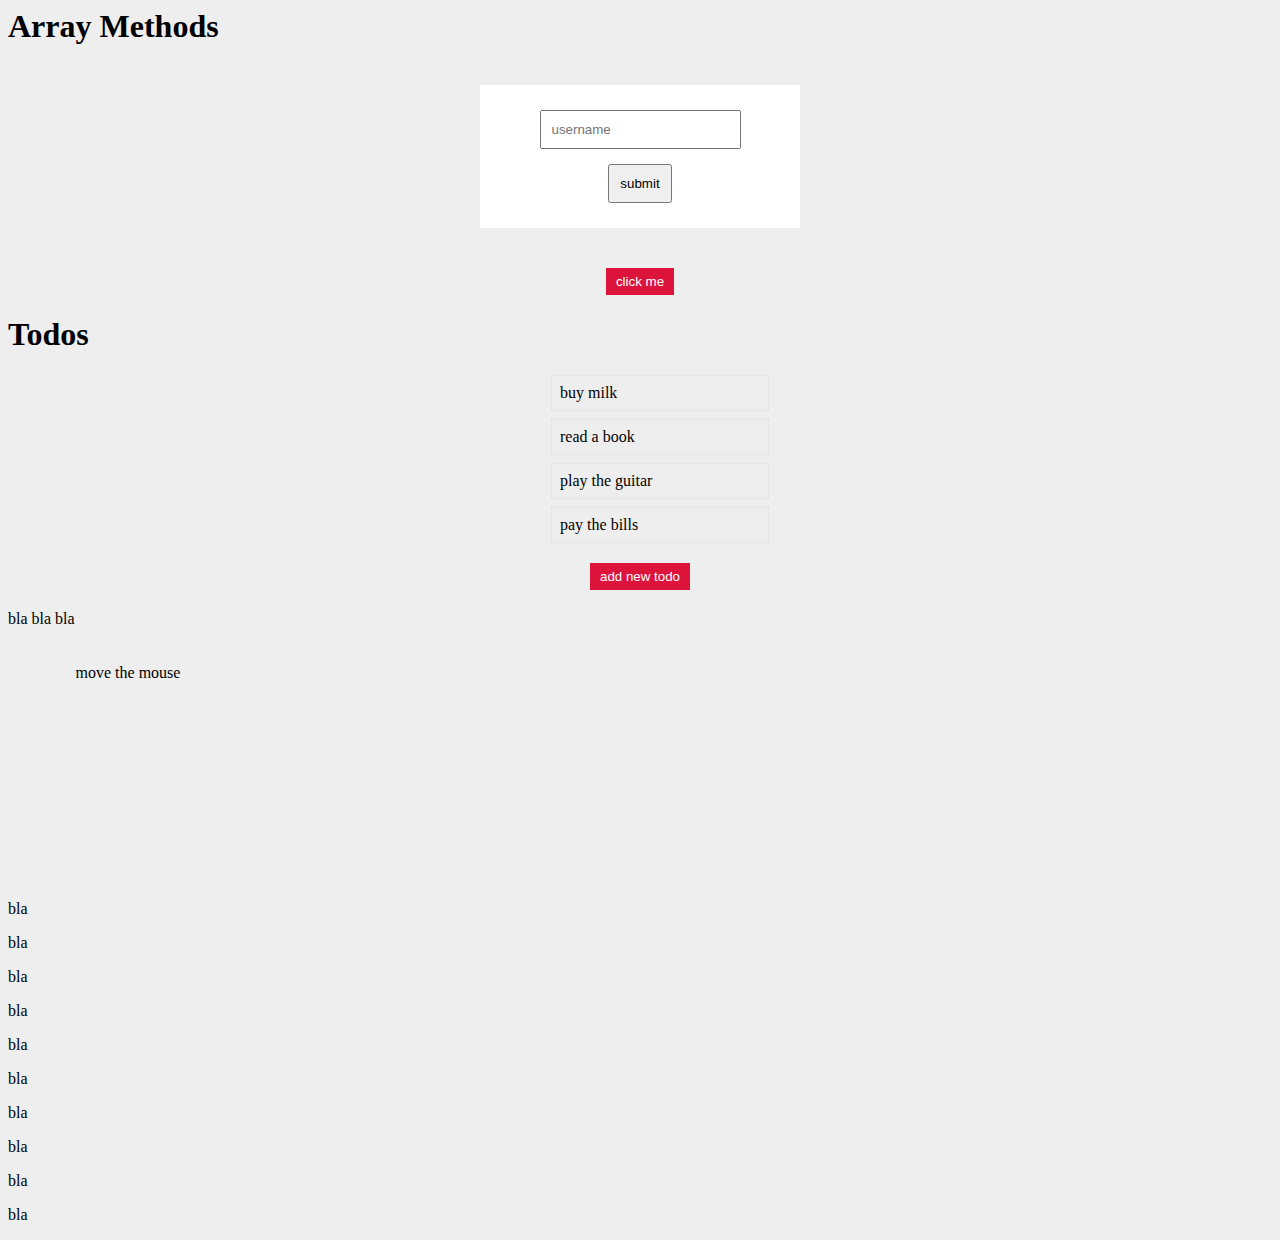
<file: chapter1/index.html>
<html lang="en">
<head>
    <meta charset="UTF-8">
    <meta http-equiv="X-UA-Compatible" content="IE=edge">
    <meta name="viewport" content="width=device-width, initial-scale=1.0">
    <title>Document</title>
    <link rel="stylesheet" href="styles.css">
    <title>JArray method</title>
    <style>
        li{
            list-style-type: none;
            max-width: 200px;
            padding: 8px;
            margin: 8px auto;
            background: #eee;
            border: 1px dotted #ddd;
        }
        .box{
            width: 200px;
            height: 200px;
            margin: 10px 0;
            background: #eee;
            text-align: center;
            padding: 20px;
        }
        body{
            background: #eee;
        }
        form{
            max-width: 300px;
            margin: 40px auto;
            background: white;
            padding: 10px;
        }
        input{
            display: block;
            margin: 15px auto;
            padding: 10px;
        }
        .success{
            border: 2px solid limegreen;
        }
        .error{
            border: 2px solid crimson;
        }
    </style>
</head>
<body>

    <h1>Array Methods</h1>

    <form class="signup-form">
        <input type="text" id="username" placeholder="username">
        <input type="submit" value="submit">
        <div class="feedback"></div>
    </form>
 
    <button>click me</button>
    <div class="popup-wrapper">
        <div class="popup">
            <div class="popup-close">x</div>
            <div class="popup-content">
                <h2>ninja sale</h2>
                <p>50% of all ninja</p>
                <a href="#">view clothing</a>
        </div>
    </div>
    </div> 
     <h1>Todos</h1>
<ul>
    <li>buy milk</li>
    <li>read a book</li>
    <li>play the guitar</li>
    <li>pay the bills</li>
</ul>

<button>add new todo</button> 

 <p class="copy-me">bla bla bla</p>
<div class="box">move the mouse</div>
<p>bla</p>
<p>bla</p>
<p>bla</p>
<p>bla</p>
<p>bla</p>
<p>bla</p>
<p>bla</p>
<p>bla</p>
<p>bla</p>
<p>bla</p>  
    <script src="arrays.js"></script>
</body>
</html>
</file>
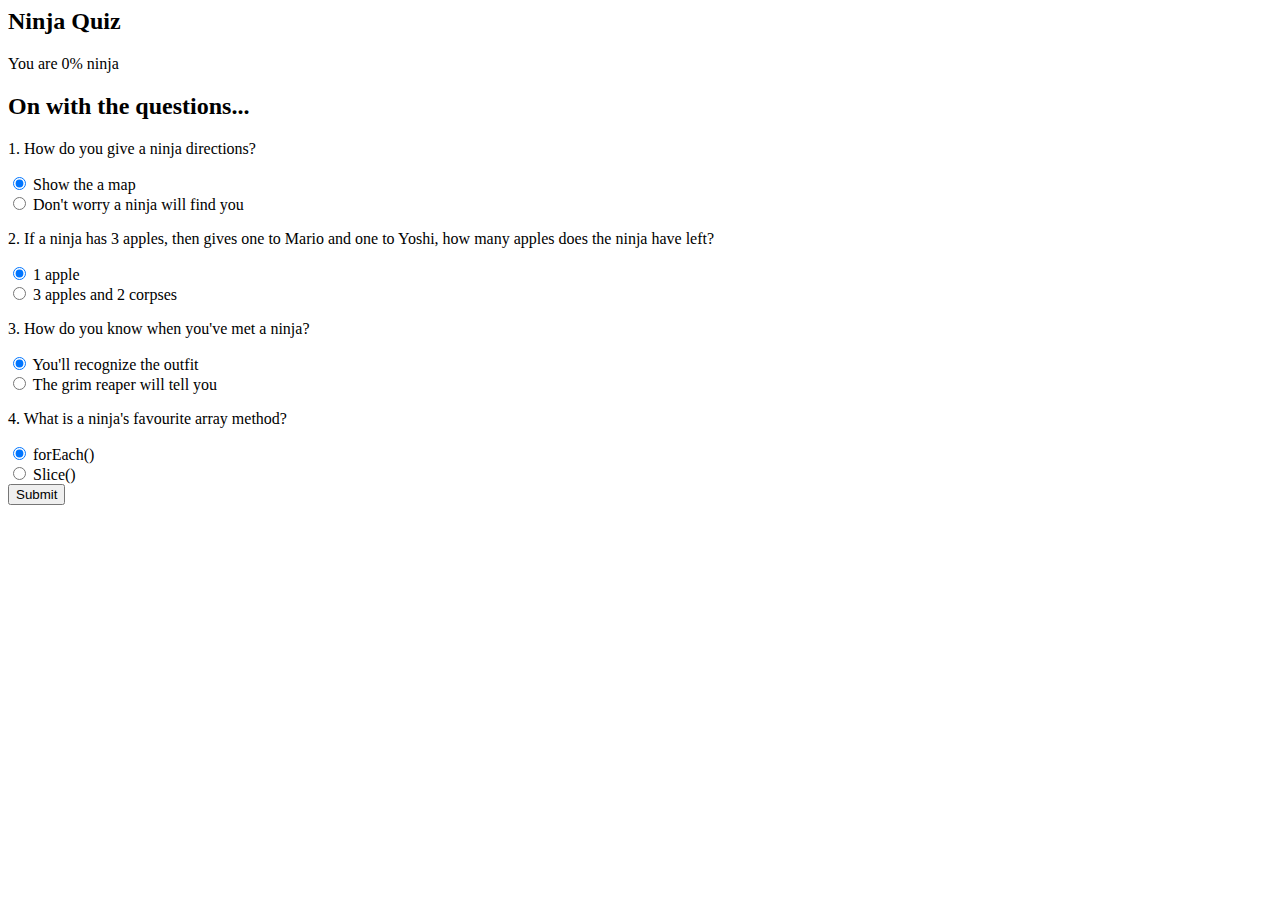
<file: chapter1/ninja_quiz/index.html>
<html lang="en">
<head>
    <meta charset="UTF-8">
    <meta http-equiv="X-UA-Compatible" content="IE=edge">
    <meta name="viewport" content="width=device-width, initial-scale=1.0">
    <title>Ninja Quiz</title>
    <link href="https://cdn.jsdelivr.net/npm/bootstrap@5.2.1/dist/css/bootstrap.min.css" rel="stylesheet" integrity="sha384-iYQeCzEYFbKjA/T2uDLTpkwGzCiq6soy8tYaI1GyVh/UjpbCx/TYkiZhlZB6+fzT" crossorigin="anonymous">

</head>
<body>

<!--top section-->

<div class="intro py-3 bg-white text-center">
    <div class="container">
        <h2 class="text-primary display-3 my-4">
            Ninja Quiz
        </h2>
    </div>
</div>

<!--result section-->
<div class="result py-4 d-none bg-light text-center">
    <div class="container lead">
        <p>You are <span class="text-primary display-4 p-3">0%</span> ninja</p>
    </div>
</div>
<!--quiz section-->

<div class="quiz py-4 bg-primary">
    <div class="container">
       <h2 class="my-5 text-white">
        On with the questions...
       </h2>

       <form class="quiz-form text-light">
        <div class="my-5">
            <p class="lead font-weight-normal">1. How do you give a ninja directions?</p>
            <div class="form-check my-2 text-white-50">
                <input type="radio" name="q1" value="A" checked>
                <label class="form-check-label">Show the a map</label>
            </div>
            <div class="form-check my-2 text-white-50">
                <input type="radio" name="q1" value="B">
                <label class="form-check-label">Don't worry a ninja will find you</label>
            </div>
        </div>
        <!----------------------------------------------------------------------->
        <div class="my-5">
            <p class="lead font-weight-normal">2. If a ninja has 3 apples, then
                gives one to Mario and one to Yoshi, how many apples does the ninja have left?
            </p>
            <div class="form-check my-2 text-white-50">
                <input type="radio" name="q2" value="A" checked>
                <label class="form-check-label">1 apple</label>
            </div>
            <div class="form-check my-2 text-white-50">
                <input type="radio" name="q2" value="B">
                <label class="form-check-label">3 apples and 2 corpses</label>
            </div>
        </div>
        <!------------------------------------------------------------------------>
        <div class="my-5">
            <p class="lead font-weight-normal">3. How do you know when you've met a ninja?</p>
            <div class="form-check my-2 text-white-50">
                <input type="radio" name="q3" value="A" checked>
                <label class="form-check-label">You'll recognize the outfit</label>
            </div>
            <div class="form-check my-2 text-white-50">
                <input type="radio" name="q3" value="B">
                <label class="form-check-label">The grim reaper will tell you</label>
            </div>
        </div>
        <!------------------------------------------------------------------------->
        <div class="my-5">
            <p class="lead font-weight-normal">4. What is a ninja's favourite array method?</p>
            <div class="form-check my-2 text-white-50">
                <input type="radio" name="q4" value="A" checked>
                <label class="form-check-label">forEach()</label>
            </div>
            <div class="form-check my-2 text-white-50">
                <input type="radio" name="q4" value="B">
                <label class="form-check-label">Slice()</label>
            </div>
        </div>
        <div class="text-center">
            <input type="submit" class="btn btn-light">
        </div>
       </form>
    </div>
</div>

<script src="app.js">

</script>
</body>
</html>
</file>
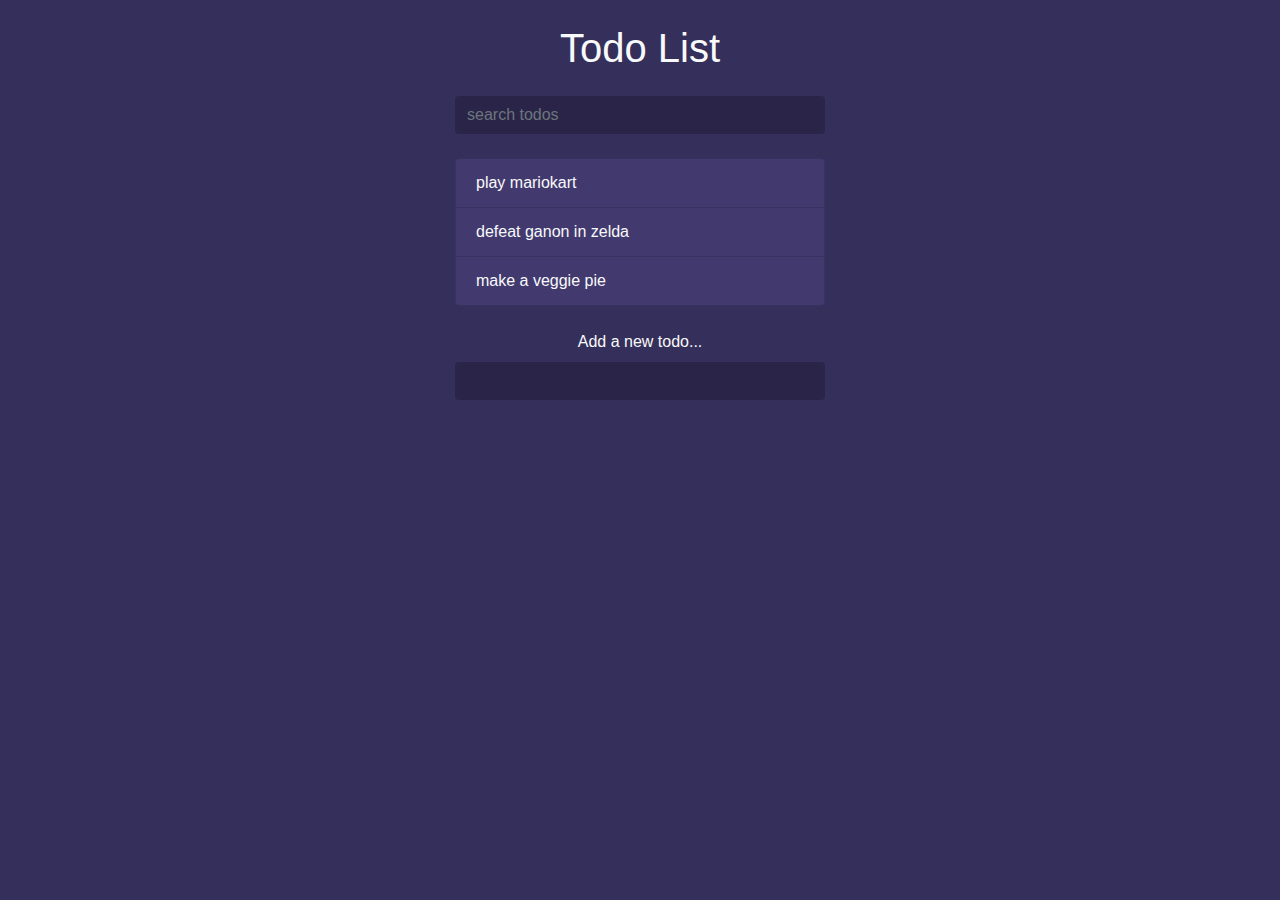
<file: chapter1/todos/index.html>
<html lang="en">
<head>
  <meta charset="UTF-8">
  <meta name="viewport" content="width=device-width, initial-scale=1.0">
  <meta http-equiv="X-UA-Compatible" content="ie=edge">
  <link rel="stylesheet" href="https://stackpath.bootstrapcdn.com/bootstrap/4.3.1/css/bootstrap.min.css" integrity="sha384-ggOyR0iXCbMQv3Xipma34MD+dH/1fQ784/j6cY/iJTQUOhcWr7x9JvoRxT2MZw1T" crossorigin="anonymous">
  <link rel="stylesheet" href="https://use.fontawesome.com/releases/v5.7.2/css/all.css" integrity="sha384-fnmOCqbTlWIlj8LyTjo7mOUStjsKC4pOpQbqyi7RrhN7udi9RwhKkMHpvLbHG9Sr" crossorigin="anonymous">
  <link rel="stylesheet" href="styles.css">
  <title>Todo List</title>
</head>
<body>

  <div class="container">

    <header class="text-center text-light my-4">
      <h1 class="mb-4">Todo List</h1>
      <form class="search">
        <input class="form-control m-auto" type="text" name="search" placeholder="search todos" />
      </form>
    </header>

    <ul class="list-group todos mx-auto text-light">
      <li class="list-group-item d-flex justify-content-between align-items-center">
        <span>play mariokart</span>
        <i class="far fa-trash-alt delete"></i>
      </li>
      <li class="list-group-item d-flex justify-content-between align-items-center">
        <span>defeat ganon in zelda</span>
        <i class="far fa-trash-alt delete"></i>
      </li>
      <li class="list-group-item d-flex justify-content-between align-items-center">
        <span>make a veggie pie</span>
        <i class="far fa-trash-alt delete"></i>
      </li>
    </ul>

    <form class="add text-center my-4">
      <label class="text-light">Add a new todo...</label>
      <input class="form-control m-auto" type="text" name="add" />
    </form>

  </div>
  

  <script src="app.js"></script>
</body>
</html>
</file>
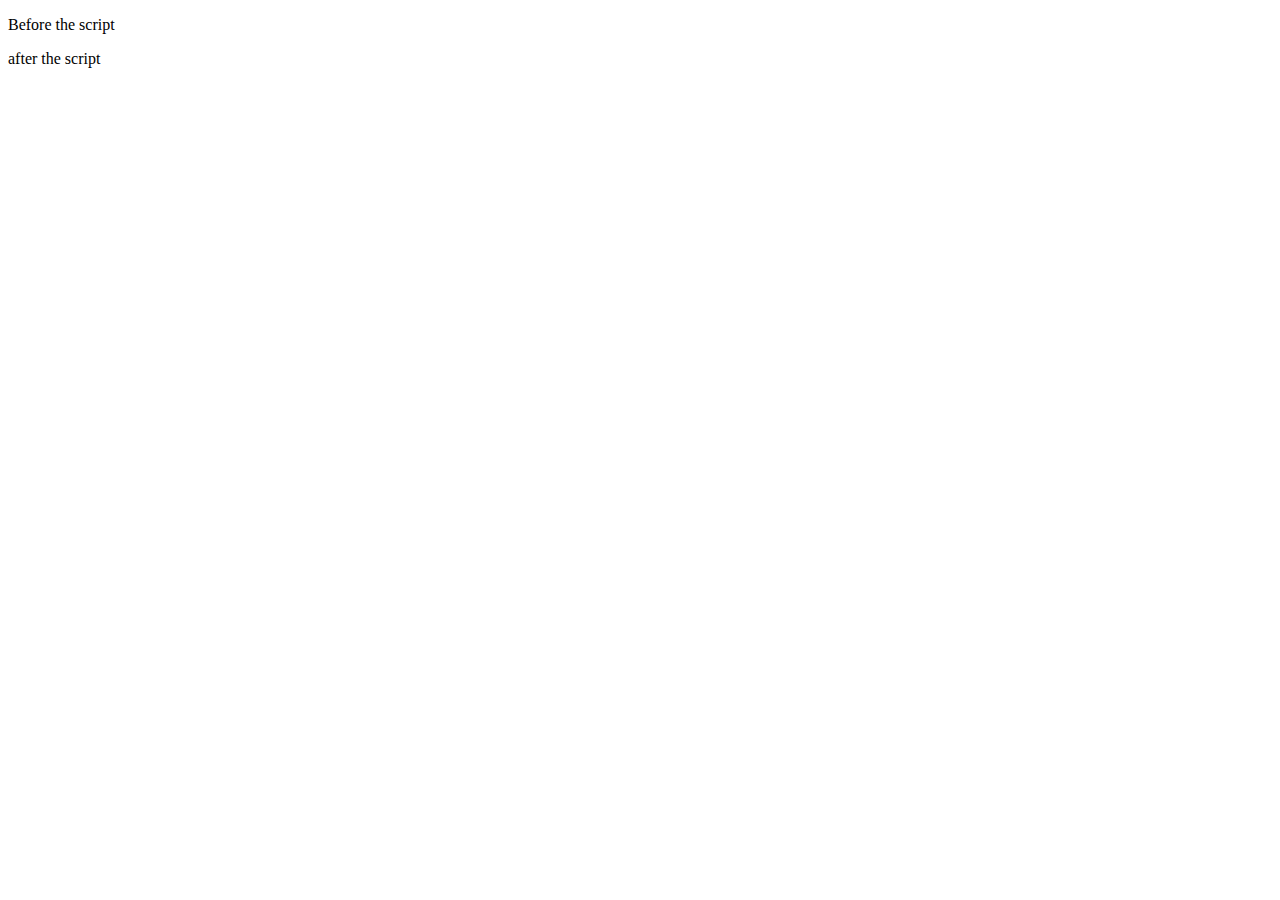
<file: startHtml.html>
<!DOCTYPE html>
<html lang="en">
<head>
    <meta charset="UTF-8">
    <meta http-equiv="X-UA-Compatible" content="IE=edge">
    <meta name="viewport" content="width=device-width, initial-scale=1.0">
    <title>Document</title>
</head>
<body>
    <p>Before the script</p>
    <script src="startScript.js">
    </script>
    <p>after the script</p>

</body>
</html>
</file>
<file: chapter1/styles.css>
.error{
    padding: 10px;
    color: crimson;
    border: 1px dotted crimson;
}

.success{
    padding: 10px;
    color: limegreen;
    border: 1px dotted limegreen;
}

button{
    display: block;
    margin: 20px auto;
    background: crimson;
    color: white;
    border: 0;
    padding: 6px 10px;
}

.popup-wrapper{
    background: rgba(0, 0, 0, 0.5);
    position: fixed;
    top: 0;
    left: 0;
    width: 100%;
    height: 100%;
    display: none;
}

.popup{
    font-family: Arial, Helvetica, sans-serif;
    text-align: center;
    width: 100%;
    max-width: 300px;
    margin: 10% auto;
    padding: 20px;
    background: white;
    position: relative;
}

.popup a{
    background: crimson;
    color: white;
    text-decoration: none;
    padding: 6px 10px;
}

.popup-close{
    position: absolute;
    top: 5px;
    right: 8px;
    cursor: pointer;
}
</file>
<file: chapter1/todos/styles.css>
body{
    background: #352f5b;
  }
  .container{
    max-width: 400px;
  }
  input[type=text],
  input[type=text]:focus{
    color: #fff;
    border: none;
    background: rgba(0,0,0,0.2);
    max-width: 400px;
  }
  .todos li{
    background: #423a6f;
  }
  .delete{
    cursor: pointer;
  }

  .filtered{
    display: none !important;
  }
</file>
